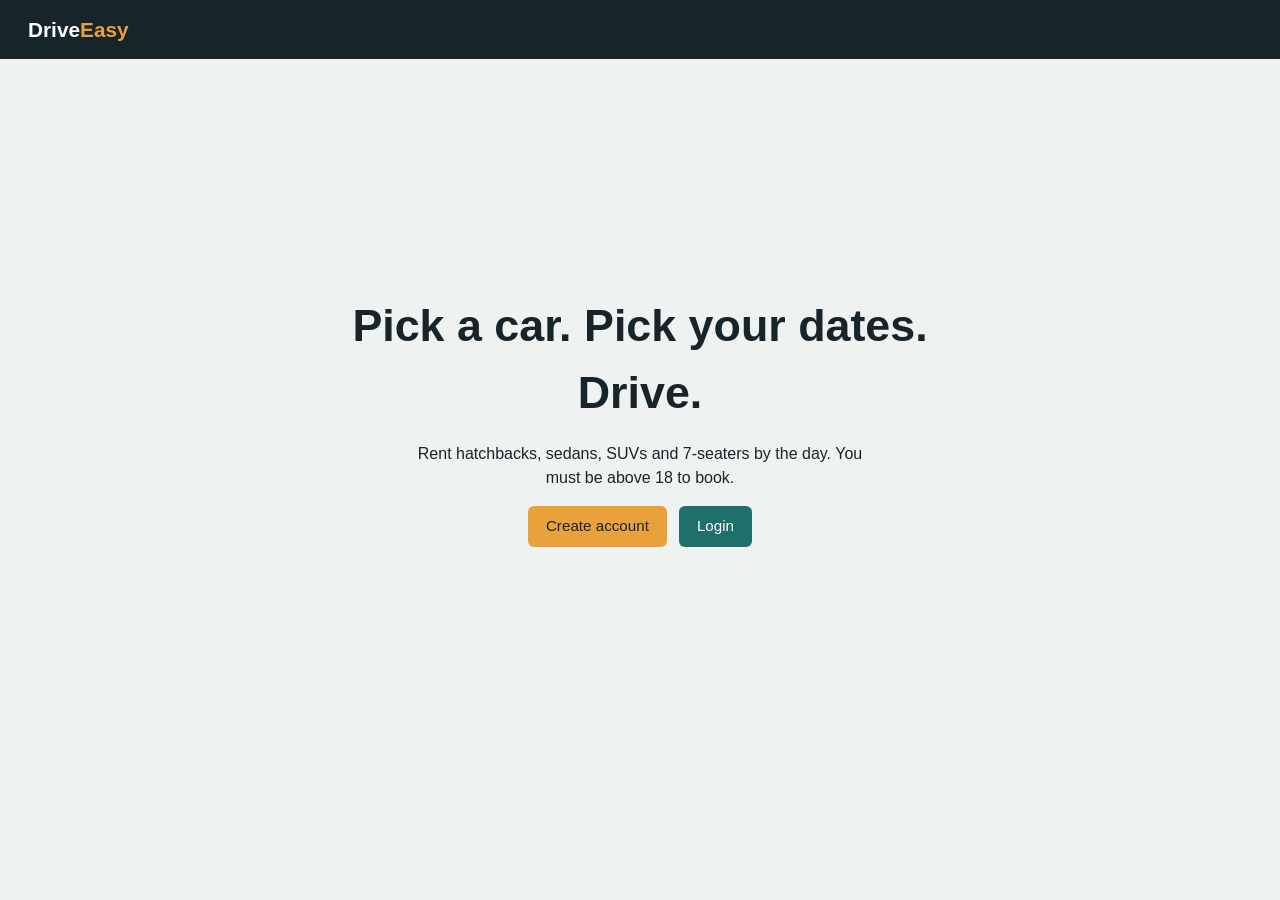
<file: car-rental/index.html>
<!DOCTYPE html>
<html lang="en">
<head>
  <meta charset="UTF-8">
  <meta name="viewport" content="width=device-width, initial-scale=1">
  <title>DriveEasy - Car Rental</title>
  <link rel="stylesheet" href="css/style.css">
</head>
<body>
  <div class="navbar">
    <div class="logo">Drive<span>Easy</span></div>
  </div>

  <div class="hero">
    <h1>Pick a car. Pick your dates. Drive.</h1>
    <p>Rent hatchbacks, sedans, SUVs and 7-seaters by the day. You must be above 18 to book.</p>
    <div class="buttons">
      <a class="btn amber" href="signup.html">Create account</a>
      <a class="btn" href="login.html">Login</a>
    </div>
  </div>
  <script src="js/common.js"></script>
</body>
</html>
</file>
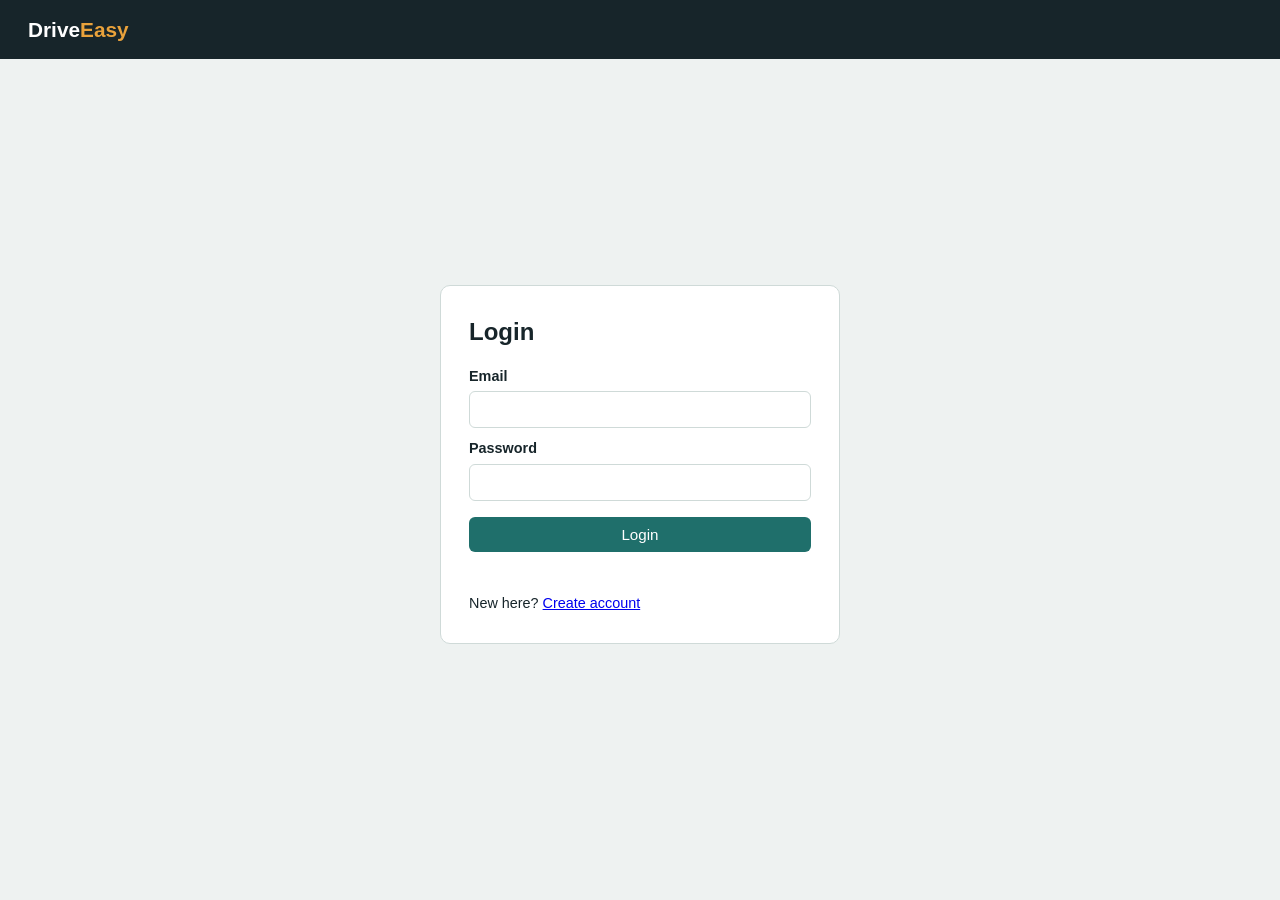
<file: car-rental/admin.html>
<!DOCTYPE html>
<html lang="en">
<head>
  <meta charset="UTF-8">
  <meta name="viewport" content="width=device-width, initial-scale=1">
  <title>Admin - DriveEasy</title>
  <link rel="stylesheet" href="css/style.css">
</head>
<body>
  <div class="navbar">
    <div class="logo">Drive<span>Easy</span> Admin</div>
    <div class="nav-right">
      <span id="welcome"></span>
      <button class="btn amber small" onclick="logout()">Logout</button>
    </div>
  </div>

  <div class="container">
    <div class="stats">
      <div class="stat"><b id="statCars">0</b>Cars</div>
      <div class="stat"><b id="statUsers">0</b>Customers</div>
      <div class="stat"><b id="statBookings">0</b>Bookings</div>
      <div class="stat"><b id="statIncome">0</b>Confirmed income (Rs.)</div>
    </div>

    <h2>Add a car</h2>
    <form class="add-car-form" id="carForm">
      <div><label>Car name</label><input type="text" id="carName" required></div>
      <div><label>Type</label>
        <select id="carType">
          <option>Hatchback</option><option>Sedan</option><option>SUV</option><option>MPV</option>
        </select>
      </div>
      <div><label>Seats</label><input type="number" id="carSeats" min="2" max="12" required></div>
      <div><label>Fuel</label>
        <select id="carFuel"><option>Petrol</option><option>Diesel</option><option>Electric</option></select>
      </div>
      <div><label>Price / day (Rs.)</label><input type="number" id="carPrice" min="100" required></div>
      <button class="btn" type="submit">Add car</button>
    </form>

    <h2>All cars</h2>
    <div class="table-wrap">
      <table>
        <thead><tr><th>Name</th><th>Type</th><th>Seats</th><th>Fuel</th><th>Price/day</th><th>Action</th></tr></thead>
        <tbody id="carTable"></tbody>
      </table>
    </div>

    <h2>All bookings (with customer details)</h2>
    <div class="table-wrap">
      <table>
        <thead>
          <tr><th>Customer</th><th>Phone</th><th>Licence</th><th>Car</th><th>From</th><th>To</th><th>Total</th><th>Status</th><th>Action</th></tr>
        </thead>
        <tbody id="bookingTable"></tbody>
      </table>
    </div>
  </div>

  <script src="js/common.js"></script>
  <script src="js/admin.js"></script>
</body>
</html>
</file>
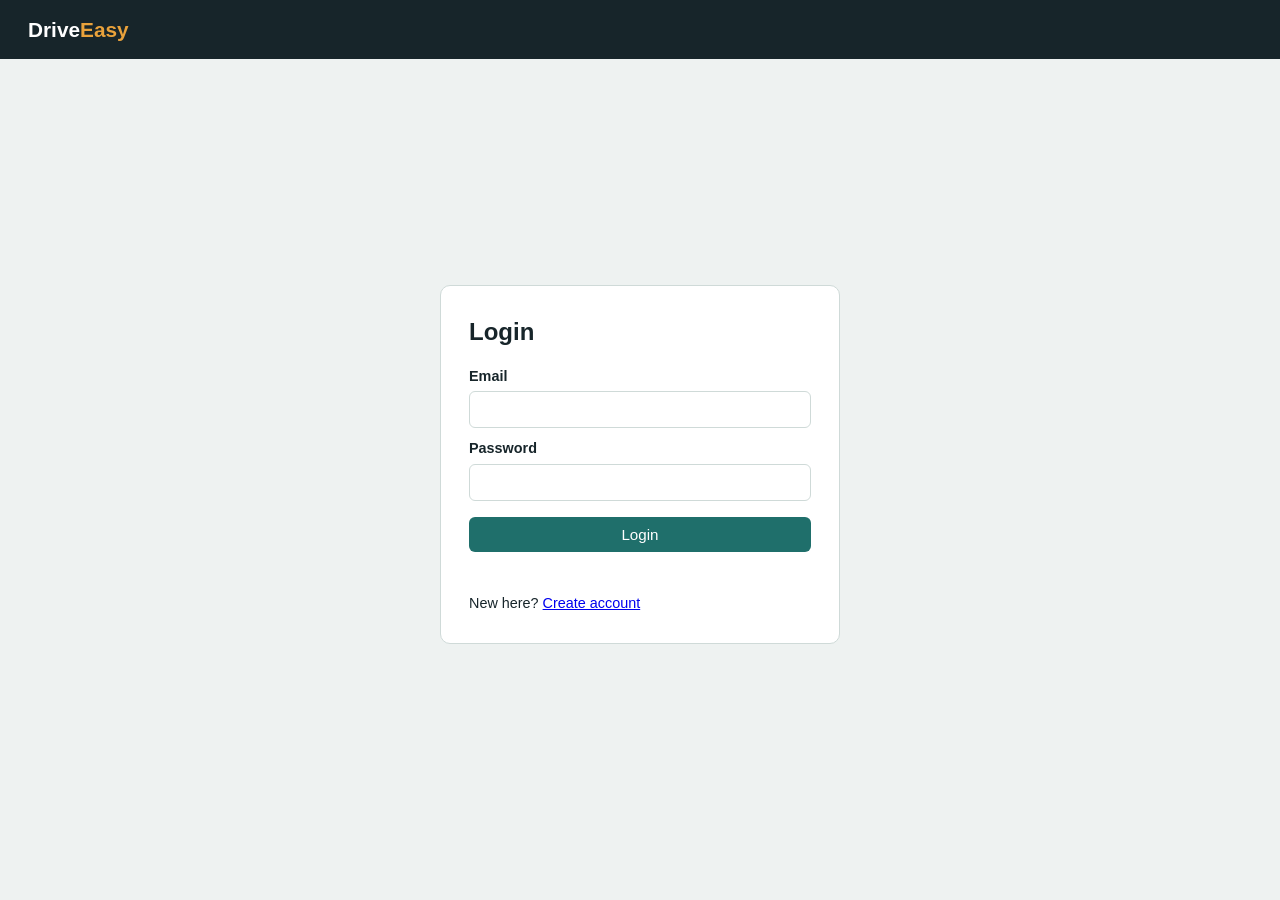
<file: car-rental/login.html>
<!DOCTYPE html>
<html lang="en">
<head>
  <meta charset="UTF-8">
  <meta name="viewport" content="width=device-width, initial-scale=1">
  <title>Login - DriveEasy</title>
  <link rel="stylesheet" href="css/style.css">
</head>
<body>
  <div class="navbar"><div class="logo">Drive<span>Easy</span></div></div>

  <div class="auth-wrap">
    <div class="auth-box">
      <h2>Login</h2>
      <form id="loginForm">
        <label>Email</label>
        <input type="email" id="email" required>

        <label>Password</label>
        <input type="password" id="password" required>

        <button class="btn" type="submit">Login</button>
        <p class="error" id="error"></p>
      </form>
      <p class="switch">New here? <a href="signup.html">Create account</a></p>
    </div>
  </div>

  <script src="js/common.js"></script>
  <script src="js/login.js"></script>
</body>
</html>
</file>
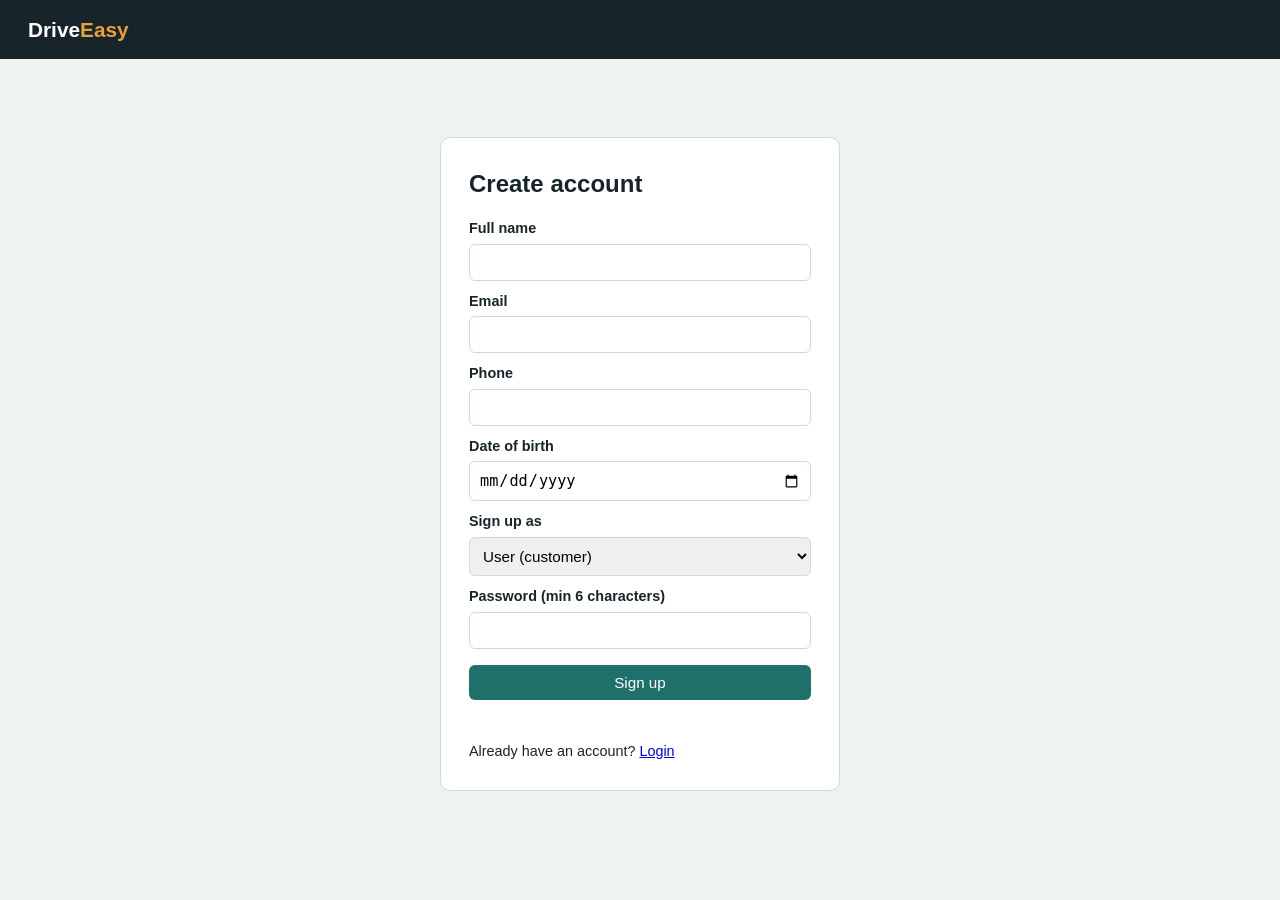
<file: car-rental/signup.html>
<!DOCTYPE html>
<html lang="en">
<head>
  <meta charset="UTF-8">
  <meta name="viewport" content="width=device-width, initial-scale=1">
  <title>Sign up - DriveEasy</title>
  <link rel="stylesheet" href="css/style.css">
</head>
<body>
  <div class="navbar"><div class="logo">Drive<span>Easy</span></div></div>

  <div class="auth-wrap">
    <div class="auth-box">
      <h2>Create account</h2>
      <form id="signupForm">
        <label>Full name</label>
        <input type="text" id="name" required>

        <label>Email</label>
        <input type="email" id="email" required>

        <label>Phone</label>
        <input type="tel" id="phone" pattern="[0-9]{10}" title="Enter 10 digit number" required>

        <label>Date of birth</label>
        <input type="date" id="dob" required>

        <label>Sign up as</label>
        <select id="role">
          <option value="user">User (customer)</option>
          <option value="admin">Admin (only one allowed)</option>
        </select>

        <label>Password (min 6 characters)</label>
        <input type="password" id="password" minlength="6" required>

        <button class="btn" type="submit">Sign up</button>
        <p class="error" id="error"></p>
      </form>
      <p class="switch">Already have an account? <a href="login.html">Login</a></p>
    </div>
  </div>

  <script src="js/common.js"></script>
  <script src="js/signup.js"></script>
</body>
</html>
</file>
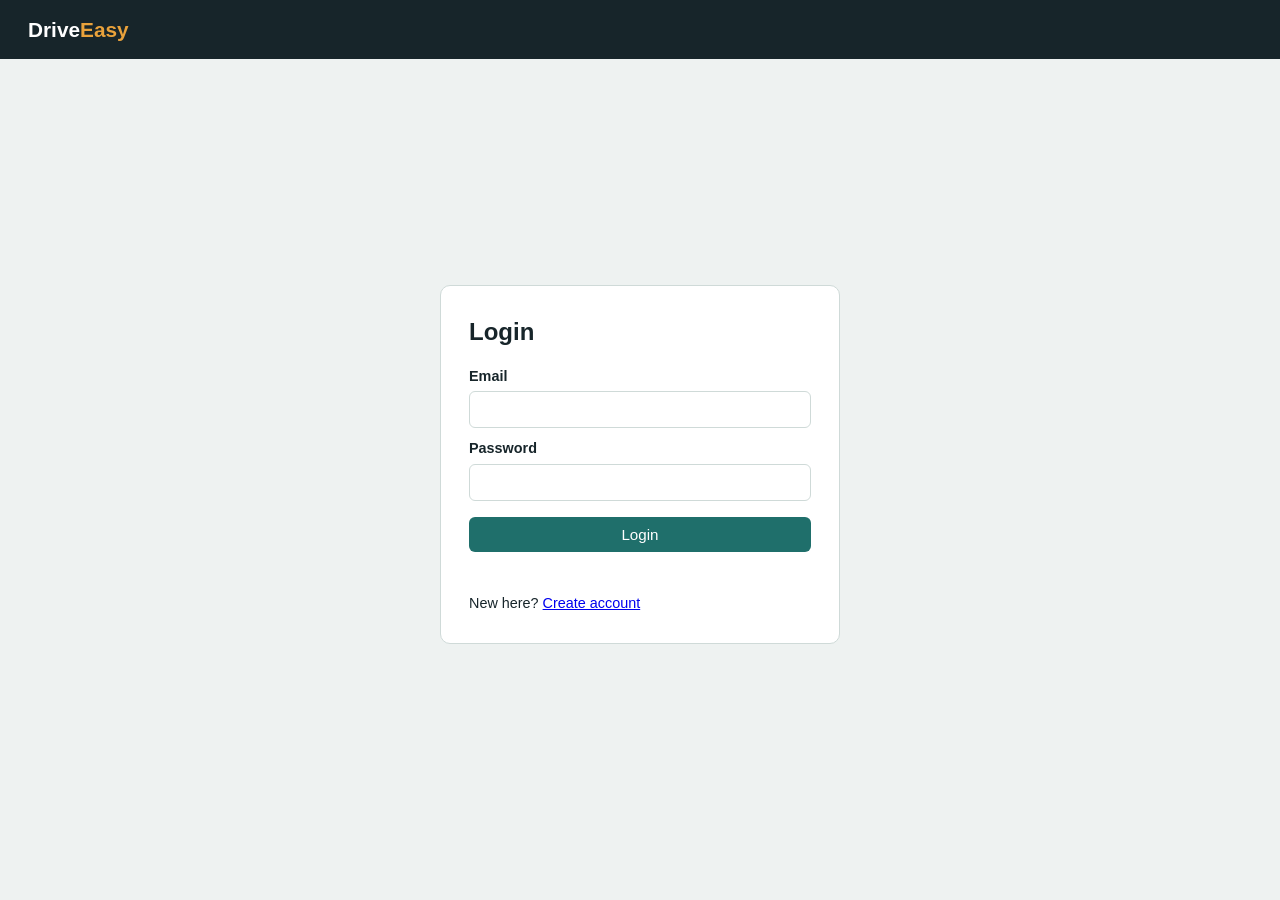
<file: car-rental/user.html>
<!DOCTYPE html>
<html lang="en">
<head>
  <meta charset="UTF-8">
  <meta name="viewport" content="width=device-width, initial-scale=1">
  <title>Cars - DriveEasy</title>
  <link rel="stylesheet" href="css/style.css">
</head>
<body>
  <div class="navbar">
    <div class="logo">Drive<span>Easy</span></div>
    <div class="nav-right">
      <span id="welcome"></span>
      <button class="btn amber small" onclick="logout()">Logout</button>
    </div>
  </div>

  <div class="container">
    <h2>Available cars</h2>
    <div class="car-grid" id="carGrid"></div>

    <h2>My bookings</h2>
    <div class="table-wrap">
      <table>
        <thead>
          <tr><th>Car</th><th>From</th><th>To</th><th>Days</th><th>Total</th><th>Status</th></tr>
        </thead>
        <tbody id="myBookings"></tbody>
      </table>
    </div>
  </div>

  <!-- Booking popup -->
  <dialog id="bookDialog">
    <h3 id="dialogTitle"></h3>
    <form id="bookForm">
      <label>Customer name</label>
      <input type="text" id="cName" required>

      <label>Phone</label>
      <input type="tel" id="cPhone" pattern="[0-9]{10}" title="Enter 10 digit number" required>

      <label>Driving licence number</label>
      <input type="text" id="cLicense" required>

      <div class="row">
        <div><label>From</label><input type="date" id="fromDate" required></div>
        <div><label>To</label><input type="date" id="toDate" required></div>
      </div>

      <p class="total" id="totalText">Total: Rs. 0</p>
      <p class="error" id="bookError"></p>

      <button class="btn" type="submit">Confirm booking</button>
      <button class="btn red" type="button" id="cancelBtn">Cancel</button>
    </form>
  </dialog>

  <script src="js/common.js"></script>
  <script src="js/user.js"></script>
</body>
</html>
</file>
<file: car-rental/css/style.css>
/* ---------- Colors (change here to change whole site) ---------- */
:root {
  --bg: #eef2f1;
  --ink: #17252a;
  --teal: #1f6f6b;
  --amber: #e9a23b;
  --red: #b3402f;
  --white: #ffffff;
  --line: #cfdad8;
}

* { box-sizing: border-box; margin: 0; padding: 0; }

body {
  font-family: "Segoe UI", Tahoma, sans-serif;
  background: var(--bg);
  color: var(--ink);
  line-height: 1.5;
}

/* ---------- Navbar (FLEXBOX) ---------- */
.navbar {
  display: flex;
  justify-content: space-between;
  align-items: center;
  padding: 14px 28px;
  background: var(--ink);
  color: var(--white);
}
.navbar .logo { font-size: 1.3rem; font-weight: 700; }
.navbar .logo span { color: var(--amber); }
.nav-right { display: flex; align-items: center; gap: 14px; }

/* ---------- Buttons ---------- */
.btn {
  display: inline-block;
  padding: 9px 18px;
  border: none;
  border-radius: 6px;
  background: var(--teal);
  color: var(--white);
  font-size: 0.95rem;
  cursor: pointer;
  text-decoration: none;
}
.btn:hover { background: #17524f; }
.btn.amber { background: var(--amber); color: var(--ink); }
.btn.red { background: var(--red); }
.btn.small { padding: 5px 10px; font-size: 0.85rem; }

/* ---------- Landing page ---------- */
.hero {
  display: flex;
  flex-direction: column;
  align-items: center;
  justify-content: center;
  text-align: center;
  min-height: 80vh;
  padding: 20px;
  gap: 16px;
}
.hero h1 { font-size: 2.8rem; max-width: 640px; }
.hero p { max-width: 480px; }
.hero .buttons { display: flex; gap: 12px; }

/* ---------- Login / Signup box ---------- */
.auth-wrap {
  display: flex;
  justify-content: center;
  align-items: center;
  min-height: 90vh;
  padding: 20px;
}
.auth-box {
  width: 100%;
  max-width: 400px;
  background: var(--white);
  padding: 28px;
  border-radius: 10px;
  border: 1px solid var(--line);
}
.auth-box h2 { margin-bottom: 16px; }
.auth-box p.switch { margin-top: 14px; font-size: 0.9rem; }

/* ---------- Forms ---------- */
label { display: block; margin: 10px 0 4px; font-size: 0.9rem; font-weight: 600; }
input, select {
  width: 100%;
  padding: 9px;
  border: 1px solid var(--line);
  border-radius: 6px;
  font-size: 0.95rem;
}
input:focus, select:focus { outline: 2px solid var(--teal); }
form .btn { margin-top: 16px; width: 100%; }
.error { color: var(--red); font-size: 0.9rem; margin-top: 10px; min-height: 1.2em; }

/* ---------- Page layout ---------- */
.container { max-width: 1100px; margin: 0 auto; padding: 24px 20px; }
.container h2 { margin: 22px 0 12px; }

/* ---------- Car cards (CSS GRID) ---------- */
.car-grid {
  display: grid;
  grid-template-columns: repeat(auto-fill, minmax(240px, 1fr));
  gap: 18px;
}
.car-card {
  background: var(--white);
  border: 1px solid var(--line);
  border-radius: 10px;
  overflow: hidden;
  display: flex;
  flex-direction: column;
}
.car-top {
  background: var(--teal);
  color: var(--white);
  padding: 18px;
  font-size: 1.15rem;
  font-weight: 700;
}
.car-body { padding: 14px 18px 18px; display: flex; flex-direction: column; gap: 6px; flex: 1; }
.car-body .price { font-size: 1.2rem; font-weight: 700; color: var(--teal); }
.car-body .btn { margin-top: auto; }

/* ---------- Admin: stats row (GRID) ---------- */
.stats { display: grid; grid-template-columns: repeat(auto-fit, minmax(160px, 1fr)); gap: 14px; }
.stat { background: var(--white); border: 1px solid var(--line); border-radius: 10px; padding: 16px; }
.stat b { display: block; font-size: 1.8rem; color: var(--teal); }

.add-car-form {
  display: grid;
  grid-template-columns: repeat(auto-fit, minmax(160px, 1fr));
  gap: 12px;
  align-items: end;
  background: var(--white);
  padding: 16px;
  border: 1px solid var(--line);
  border-radius: 10px;
}
.add-car-form .btn { margin-top: 0; }

/* ---------- Tables ---------- */
.table-wrap { overflow-x: auto; background: var(--white); border: 1px solid var(--line); border-radius: 10px; }
table { width: 100%; border-collapse: collapse; }
th, td { padding: 10px 12px; text-align: left; border-bottom: 1px solid var(--line); font-size: 0.9rem; }
th { background: #e3ebe9; }
.tag { padding: 2px 8px; border-radius: 10px; font-size: 0.8rem; background: #fbe6bd; }
.tag.ok { background: #cdeadf; }

/* ---------- Booking popup ---------- */
dialog { margin: auto; padding: 24px; border: none; border-radius: 10px; width: 92%; max-width: 420px; }
dialog::backdrop { background: rgba(0, 0, 0, 0.5); }
.total { margin-top: 12px; font-weight: 700; }
.row { display: flex; gap: 10px; }
.row > div { flex: 1; }
</file>
